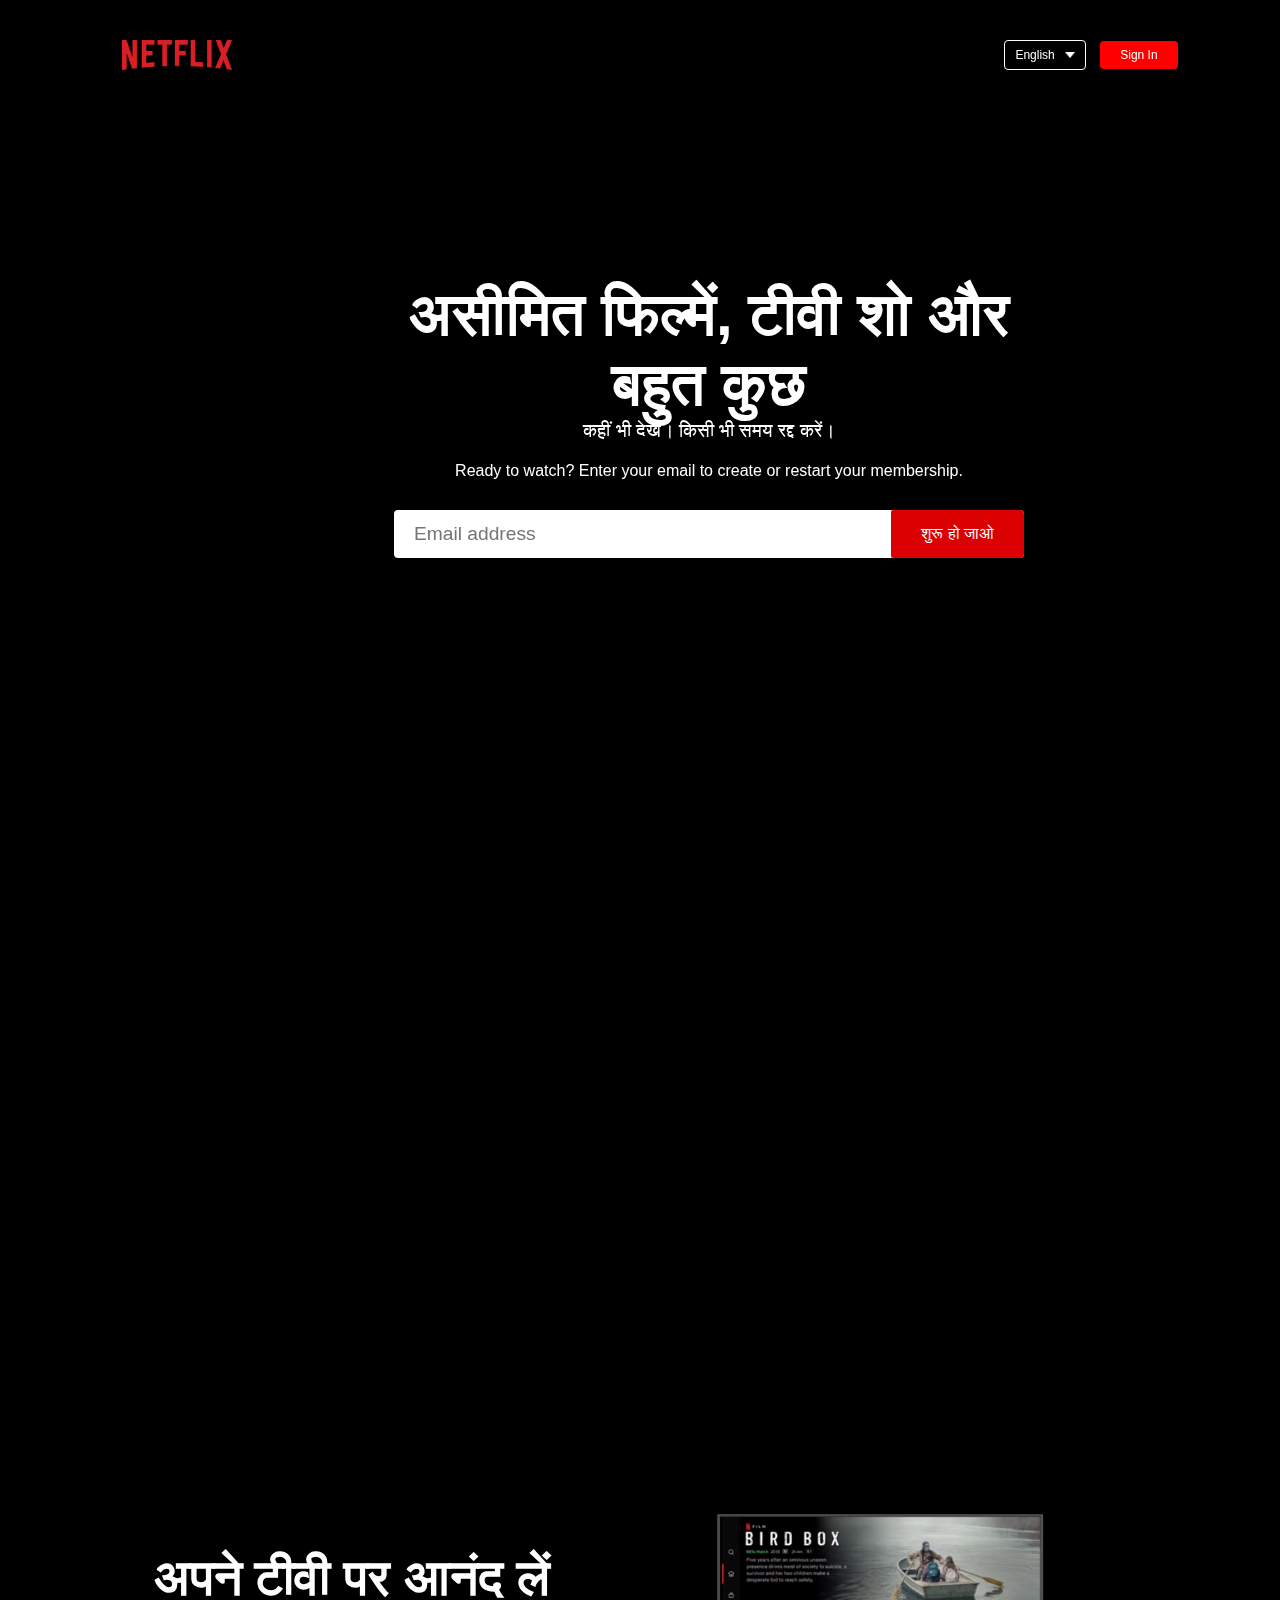
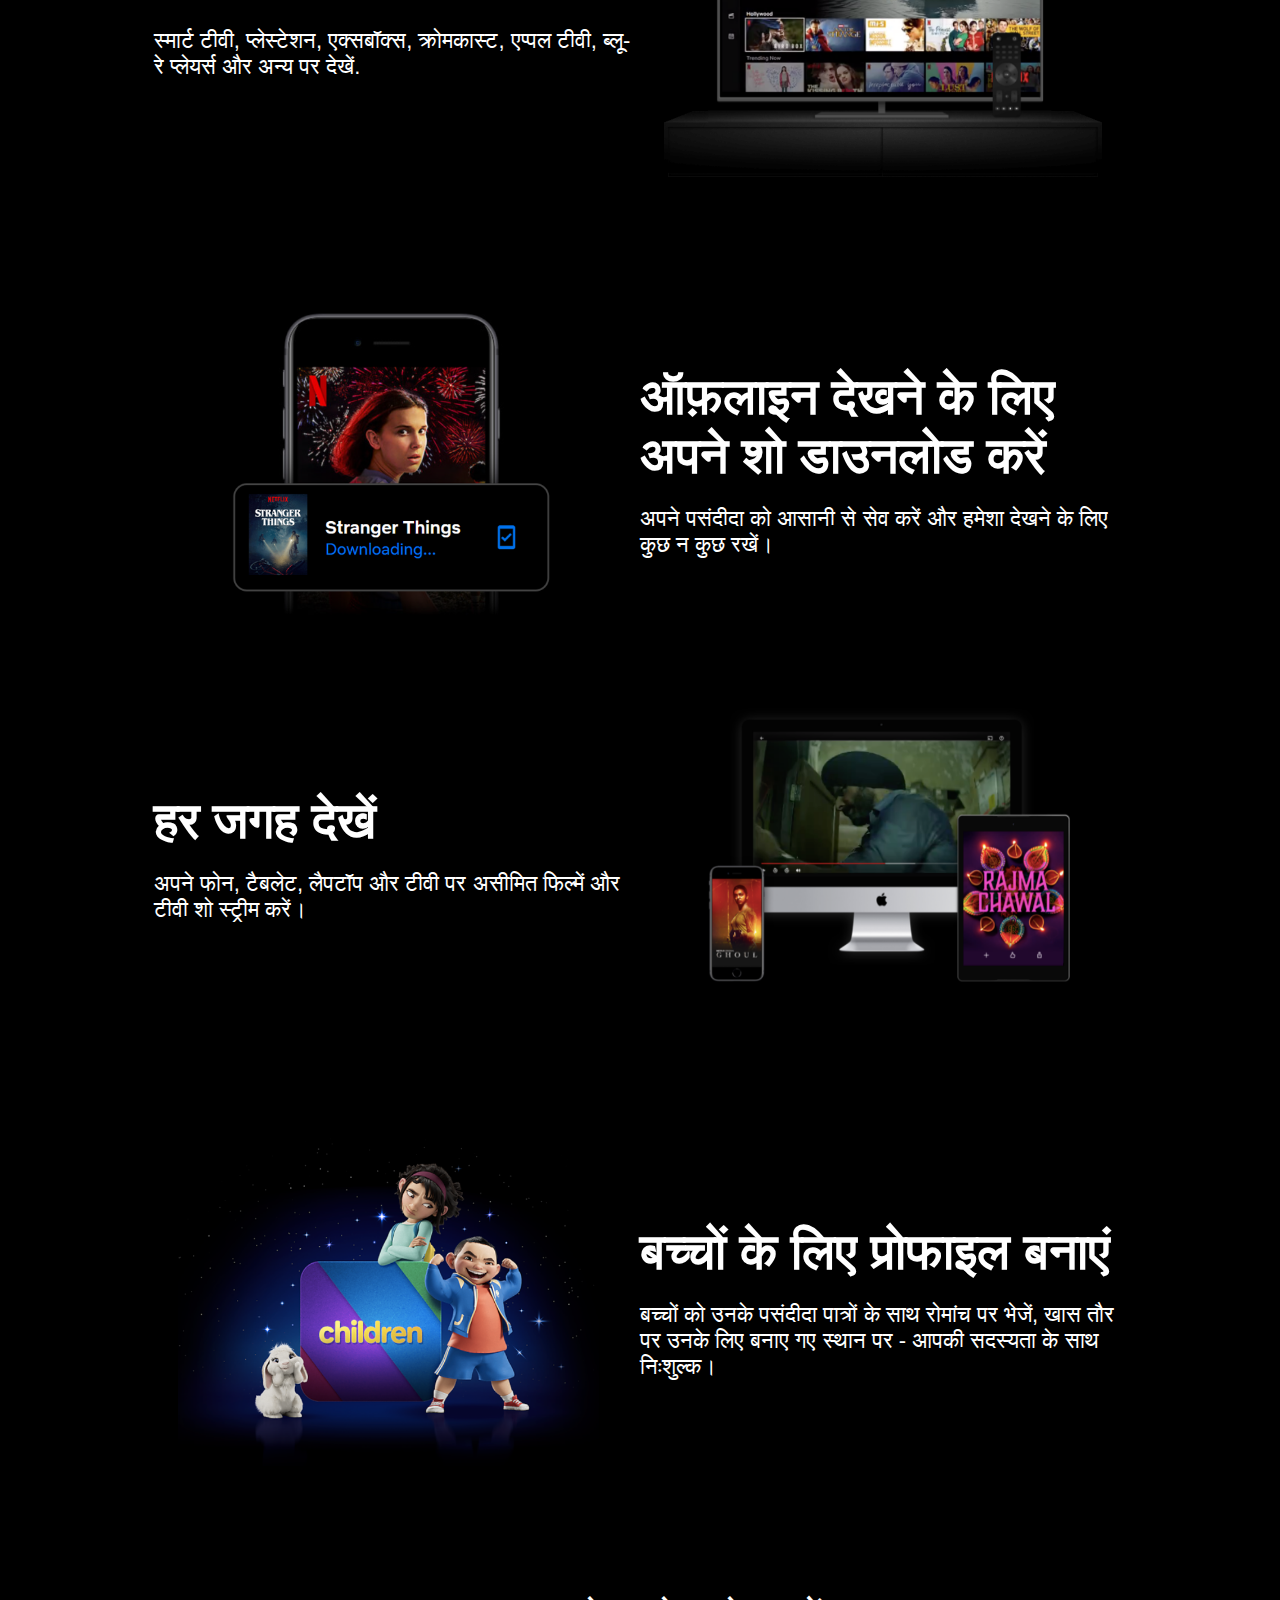
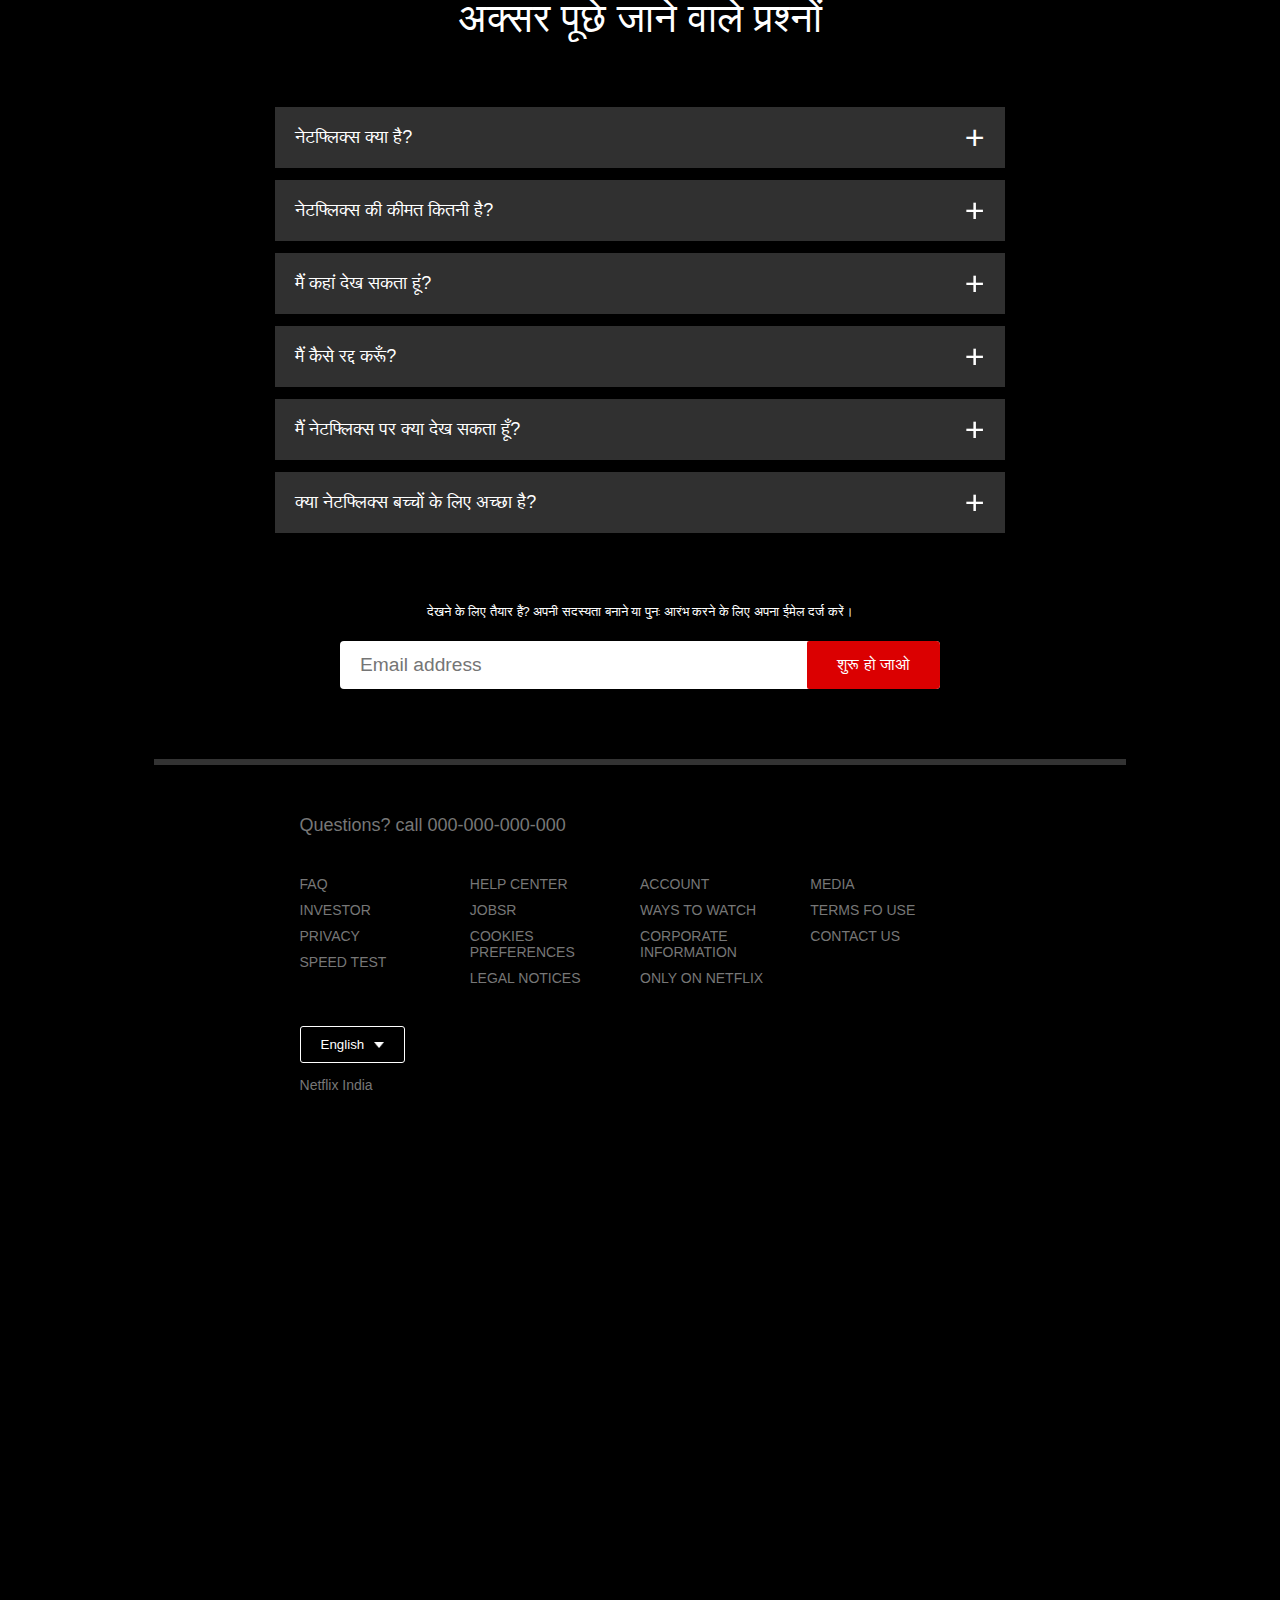
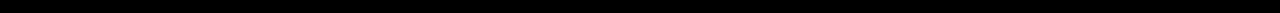
<file: hindinetflex.html>
<!DOCTYPE html>
<html lang="en">

<head>
    <meta charset="UTF-8">
    <meta name="viewport" content="width=device-width, initial-scale=1.0">
    <title>Netflix Website Clone by Me</title>
    <link rel="stylesheet" href="style.css">
</head>

<body>
    <div class="header">
        <nav>
            <img class="logo" src="logo.png" alt="">
            <div>
                <button class="language-btn">English <img src="down-icon.png"></button>
                <button>Sign In</button>
            </div>
        </nav>
        <div class="header-content">
            <h1>
                असीमित फिल्में, टीवी शो और बहुत कुछ</h1>
            <h3>कहीं भी देखें। किसी भी समय रद्द करें।</h3>
            <p>Ready to watch? Enter your email to create or restart your membership.</p>
            <form class="email">
                <input type="email" placeholder="Email address" required>
                <button type="submit">शुरू हो जाओ</button>
            </form>
        </div>
    </div>
    <div class="features">
        <div class="row">
            <div class="text-col">
                <h2>अपने टीवी पर आनंद लें</h2>
                <p>स्मार्ट टीवी, प्लेस्टेशन, एक्सबॉक्स, क्रोमकास्ट, एप्पल टीवी, ब्लू-रे प्लेयर्स और अन्य पर देखें.</p>
            </div>
            <div class="img-col">
                <img src="feature-1.png" alt="">
            </div>
        </div>
        <div class="row">
            <div class="img-col">
                <img src="feature-2.png" alt="">
            </div>
            <div class="text-col">
                <h2>ऑफ़लाइन देखने के लिए अपने शो डाउनलोड करें</h2>
                <p>अपने पसंदीदा को आसानी से सेव करें और हमेशा देखने के लिए कुछ न कुछ रखें।</p>
            </div>

            <div class="row">
                <div class="text-col">
                    <h2>हर जगह देखें</h2>
                    <p>अपने फोन, टैबलेट, लैपटॉप और टीवी पर असीमित फिल्में और टीवी शो स्ट्रीम करें।</p>
                </div>
                <div class="img-col">
                    <img src="feature-3.png" alt="">
                </div>
            </div>
            <div class="row">
                <div class="img-col">
                    <img src="feature-4.png" alt="">
                </div>
                <div class="text-col">
                    <h2>बच्चों के लिए प्रोफाइल बनाएं</h2>
                    <p>बच्चों को उनके पसंदीदा पात्रों के साथ रोमांच पर भेजें, खास तौर पर उनके लिए बनाए गए स्थान पर - आपकी सदस्यता के साथ निःशुल्क।</p>
                </div>

            </div>
        </div>

        <div class="faq">
            <h2>अक्सर पूछे जाने वाले प्रश्नों</h2>
            <ul class="accoudion">
                <li>
                    <input type="radio" name="accoudion" id="first">
                    <label for="first">नेटफ्लिक्स क्या है?</label>
                    <div class="content">
                        <p>नेटफ्लिक्स एक स्ट्रीमिंग सेवा है जो हजारों इंटरनेट से जुड़े उपकरणों पर पुरस्कार विजेता टीवी शो, फिल्में, एनीमे, वृत्तचित्र और बहुत कुछ प्रदान करती है।
                            आप जब चाहें, जितना चाहें देख सकते हैं, बिना किसी विज्ञापन के - सब कुछ एक ही महीने में कम कीमत पर। हमेशा कुछ नया देखने को मिलता है, और हर हफ़्ते नए टीवी शो और फ़िल्में जोड़ी जाती हैं!</p>
                    </div>
                </li>
                <li>
                    <input type="radio" name="accoudion" id="second">
                    <label for="second">नेटफ्लिक्स की कीमत कितनी है?</label>
                    <div class="content">
                        <p>अपने स्मार्टफोन, टैबलेट, स्मार्ट टीवी, लैपटॉप या स्ट्रीमिंग डिवाइस पर नेटफ्लिक्स देखें, वो भी एक निश्चित मासिक शुल्क पर। प्लान की कीमत ₹149 से लेकर ₹649 प्रति महीने तक है। कोई अतिरिक्त लागत नहीं, कोई अनुबंध नहीं।</p>
                    </div>
                </li>
                <li>
                    <input type="radio" name="accoudion" id="third">
                    <label for="third">मैं कहां देख सकता हूं?</label>
                    <div class="content">
                        <p>कहीं भी, कभी भी देखें। अपने निजी कंप्यूटर से या किसी भी इंटरनेट से जुड़े डिवाइस पर netflix.com पर तुरंत देखने के लिए अपने Netflix खाते से साइन इन करें, जिसमें स्मार्ट टीवी, स्मार्टफोन, टैबलेट, स्ट्रीमिंग मीडिया प्लेयर और गेम कंसोल शामिल हैं। आप iOS, Android या Windows 10 ऐप के साथ अपने पसंदीदा शो डाउनलोड भी कर सकते हैं। चलते-फिरते और बिना इंटरनेट कनेक्शन के देखने के लिए डाउनलोड का उपयोग करें। Netflix को अपने साथ कहीं भी ले जाएं।</p>
                    </div>
                </li>
                <li>
                    <input type="radio" name="accoudion" id="fourth">
                    <label for="fourth">मैं कैसे रद्द करूँ?</label>
                    <div class="content">
                        <p></p>नेटफ्लिक्स किड्स अनुभव आपके सदस्यता में शामिल है, ताकि माता-पिता को नियंत्रण मिल सके, जबकि बच्चे अपने स्वयं के स्थान पर परिवार के अनुकूल टीवी शो और फिल्मों का आनंद लेते हैं। बच्चों के प्रोफाइल में पिन-संरक्षित अभिभावकीय नियंत्रण होते हैं, जो आपको बच्चों द्वारा देखी जाने वाली सामग्री की परिपक्वता रेटिंग को प्रतिबंधित करने और उन विशिष्ट शीर्षकों को ब्लॉक करने की अनुमति देते हैं, जिन्हें आप बच्चों को नहीं दिखाना चाहते हैं।</p>
                    </div>
                </li>
                <li>
                    <input type="radio" name="accoudion" id="fifth">
                    <label for="fifth">मैं नेटफ्लिक्स पर क्या देख सकता हूँ?</label>
                    <div class="content">
                        <p>नेटफ्लिक्स लचीला है। इसमें कोई परेशान करने वाला अनुबंध और कोई प्रतिबद्धता नहीं है। आप आसानी से दो क्लिक में अपना खाता ऑनलाइन रद्द कर सकते हैं। कोई रद्दीकरण शुल्क नहीं है - अपना खाता कभी भी शुरू या बंद करें।</p>
                    </div>
                </li>
                <li>
                    <input type="radio" name="accoudion" id="sixth">
                    <label for="sixth">क्या नेटफ्लिक्स बच्चों के लिए अच्छा है?</label>
                    <div class="content">
                        <p>नेटफ्लिक्स के पास फीचर फिल्मों, डॉक्यूमेंट्री, टीवी शो, एनीमे,
                            पुरस्कार विजेता नेटफ्लिक्स ओरिजिनल और बहुत कुछ की एक विस्तृत लाइब्रेरी है। जब चाहें, जितना चाहें देखें।</p>
                    </div>
                </li>
            </ul>
            <small>देखने के लिए तैयार हैं? अपनी सदस्यता बनाने या पुनः आरंभ करने के लिए अपना ईमेल दर्ज करें।</small>
            <form class="email">
                <input type="email" placeholder="Email address" required>
                <button type="submit">शुरू हो जाओ</button>
            </form>
        </div>

        <div class="footer">
            <h2>Questions? call 000-000-000-000</h2>

            <div class="row">
                <div class="col">
                    <a href="#">FAQ</a>
                    <a href="#">Investor</a>
                    <a href="#">Privacy</a>
                    <a href="#">Speed Test</a>
                </div>
                <div class="col">
                    <a href="#">Help Center</a>
                    <a href="#">Jobsr</a>
                    <a href="#">Cookies Preferences</a>
                    <a href="#">Legal Notices</a>
                </div>
                <div class="col">
                    <a href="#">Account</a>
                    <a href="#">Ways to watch</a>
                    <a href="#">Corporate Information</a>
                    <a href="#">Only on Netflix</a>
                </div>
                <div class="col">
                    <a href="#">Media</a>
                    <a href="#">Terms fo Use</a>
                    <a href="#">Contact Us</a>

                </div>
            </div>
            <button class="language-btn">English <img src="down-icon.png"></button>
            <p class="copy">Netflix India</p>

        </div>
        <script src="script.js">

        </script>
       
</body>

</html>
</file>
<file: style.css>
* {
  margin: 0;
  padding: 0;
  font-family: "poppins", sans-serif;
  box-sizing: border-box;
}
body {
  background: #000;
  color: #fff;
}
.header {
  width: 100%;
  height: 100vh;
  background-image: linear-gradient(rgba(0, 0, 0, 0.7), rgba(0, 0, 0, 0.7)),
    url(https://assets.nflxext.com/ffe/siteui/vlv3/4d2c5849-b306-4884-9036-6211f7ee0178/web/IN-en-20240930-TRIFECTA-perspective_1e1ca6cd-9e2d-4e9d-9e4b-ba0c2d3a0e31_large.jpg);
  background-size: cover;
  background-position: center;
  padding: 10px 8%;
  position: relative;
}
nav {
  display: flex;
  position: sticky;
  top: 5px;

  align-items: center;
  justify-content: space-between;
  padding: 10px 0;
}
.logo {
  width: 150px;
  padding: 20px;
  cursor: pointer;
}
nav button {
  border: 0;
  outline: 20;
  background: #ff0000;
  color: #fff;
  padding: 7px 20px;
  font-size: 12px;
  border-radius: 4px;
  margin-left: 10px;
  cursor: pointer;
}
a {
  color: white;
  font-size: 19px;
  text-decoration: none;
  text-transform: uppercase;
}
.language-btn {
  display: inline-flex;
  align-items: center;
  background: transparent;
  border: 1px solid white;
  padding: 7px 10px;
  -ms-layout-grid-type: fixed;
}
.language-btn img {
  width: 10px;
  margin-left: 10px;
}
.header-content {
  position: absolute;
  top: 30%;
  left: 30%;
  transition: translate(-50%, 50%);
  text-align: center;
  margin-top: 10px;
}
.header-content h1 {
  font-size: 60px;
  line-height: 70px;
  font-weight: 600;
  max-width: 650px;
}
.header-content h3 {
  font-weight: 400;
  margin-bottom: 20px;
}
.email {
  margin: 10px;
  background: white;
  border-radius: 4px;
  display: flex;
  align-items: center;
  margin-top: 30px;
  font-size: 1rem;
  overflow: hidden;
}
.email input {
  flex: 1;
  border: 0;
  width: 200px;
  outline: 0;
  font-size: 1.2rem;
  margin-left: 20px;
}
.email button {
  background: #db0001;
  border: 0;
  outline: 0;
  color: white;
  font-size: 16px;
  border-radius: 2px;
  cursor: pointer;
  padding: 15px 30px;
}
/*---------------features--------------------*/
.features {
  padding: 500px 12%;
  font-size: 22px;
}
.row {
  display: flex;
  width: 100%;
  align-items: center;
  flex-wrap: wrap;
  padding: 50px 0;
}
.text-col {
  flex-basis: 50%;
  margin-bottom: 20px;
}
.img-col {
  flex-basis: 50%;
  margin-bottom: 20px;
}
.img-col img {
  display: block;
  width: 90%;
  margin: auto;
}
.features h2 {
  font-size: 50px;
  font-weight: 600;
  margin-bottom: 20px;
}
.faq {
  padding: 10px 12%;
  text-align: center;
  font-size: 18px;
}
.faq h2 {
  font-weight: 500;
  font-size: 40px;
}
.accoudion {
  margin: 60px auto;
  width: 100%;
  max-width: 750px;
}
.accoudion li {
  list-style: none;
  width: 100%;
  padding: 5px;
}
.accoudion li label {
  display: flex;
  align-items: center;
  padding: 20px;
  font-size: 18px;
  font-weight: 500;
  background: #303030;
  margin-bottom: 2px;
  cursor: pointer;
  position: relative;
}
label::after {
  content: "+";
  font-size: 34px;
  position: absolute;
  right: 20px;
  transition: transform 0.5s;
}
input[type="radio"] {
  display: none;
}
.accoudion .content {
  background: #303030;
  text-align: left;
  padding: 0 20px;
  max-height: 0;
  overflow: hidden;
  transition: max-height 0.5s, padding 0.5s;
}
.accoudion input[type="radio"]:checked + label + .content {
  max-height: 600px;
  padding: 30px 20px;
}
.accoudion input[type="radio"]:checked + label::after {
  transform: rotate(135deg);
}
.faq .email {
  max-width: 600px;
  margin: 20px auto 60px;
}
.faq small {
  font-size: 13px;
}
.footer {
  padding: 50px 15% 10px;
  border-top: 6px solid #333;
  color: #777;
}
.footer h2 {
  font-size: 18px;
  font-weight: 400;
  margin-bottom: 30px;
}
.footer .col {
  flex-basis: 25%;
  flex-grow: 1;
  margin-bottom: 20px;
}
.footer .col a {
  display: block;
  text-decoration: none;
  color: #777;
  font-size: 14px;
  margin-bottom: 10px;
}
.footer .row {
  align-items: flex-start;
  padding: 10px 0;
}
.footer .language-btn {
  color: white;
  padding: 10px 20px;
  border-radius: 3px;
}
.copy {
  font-size: 14px;
  margin-top: 14px;
  margin-bottom: 10px;
}

@media only screen and (max-width: 600px) {
  .logo {
    width: 100px;
  }
  nav button {
    padding: 5px 10px;
  }
  nav .language-btn {
    padding: 4px 8px;
  }
  .header-content {
    position: unset;
    transform: none;
    padding-top: 150px;
  }
  .header-content h1 {
    font-size: 30px;
  }
  .email button {
    font-size: 12px;
    padding: 10px 12px;
  }
  .text-col,
  .img-col {
    flex-basis: 100%;
  }
  .features h2 {
    font-size: 30px;
  }
  .features p {
    font-size: 30px;
  }
  .row:nth-child(2),
  .row:nth-child(4) {
    flex-direction: column-reverse;
  }
  .features .row {
    padding: 10px 0;
  }
  .faq h2 {
    font-size: 20px;
  }
  .accoudion .content {
    font-size: 14px;
  }
  .accoudion li label {
    padding: 10px;
    font-size: 14px;
  }
  label::after {
    font-size: 22px;
  }
}
</file>
